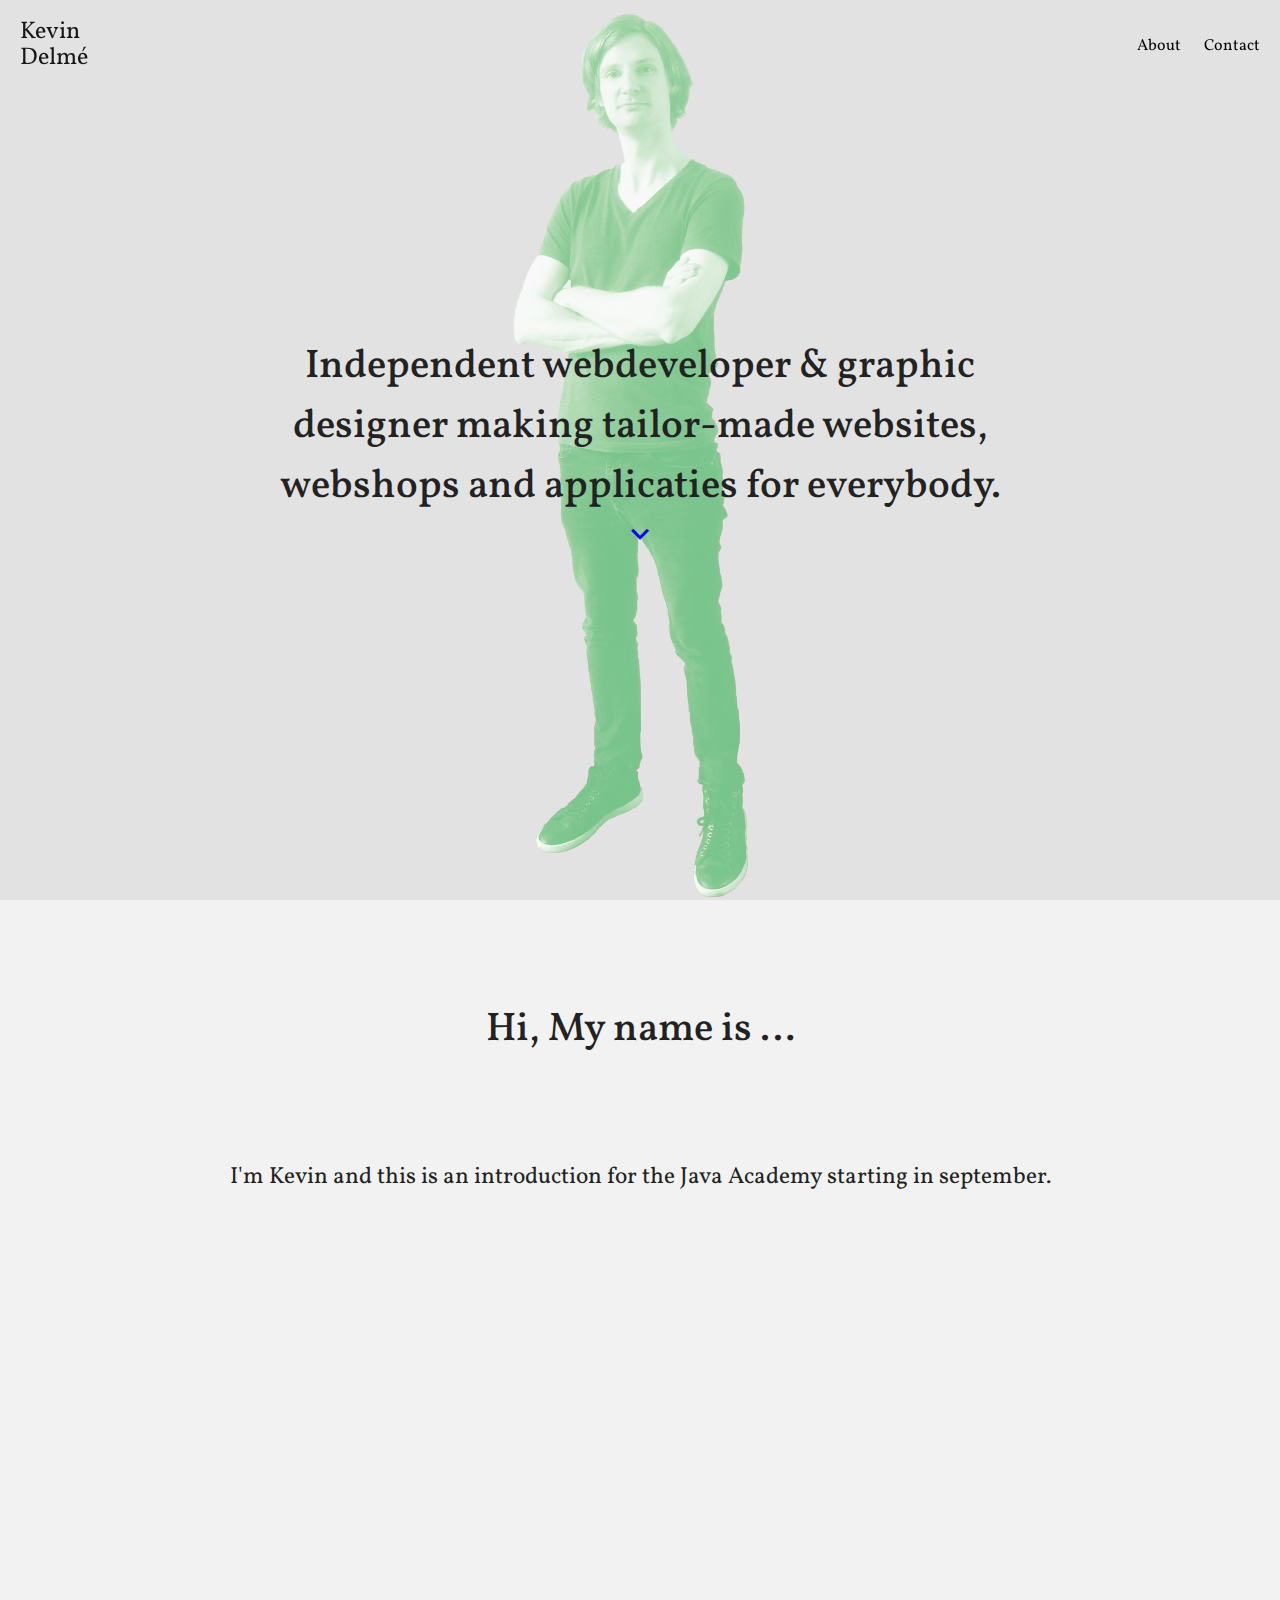
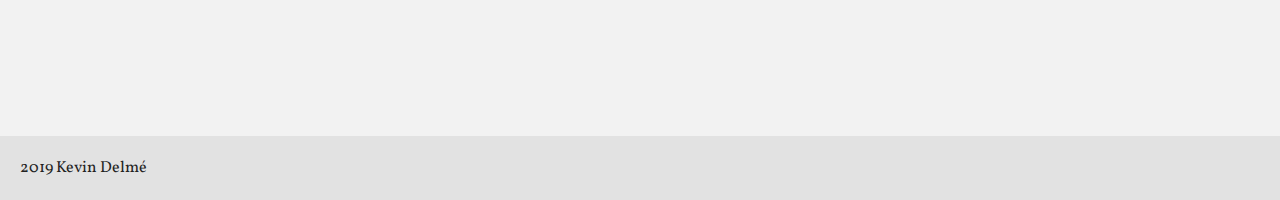
<file: index.html>
<!DOCTYPE html>
<html lang="en">

<head>
  <meta charset="UTF-8">
  <meta name="viewport" content="width=device-width, initial-scale=1.0">
  <meta http-equiv="X-UA-Compatible" content="ie=edge">
  <title>Kevin Delmé</title>
  <link href="https://fonts.googleapis.com/icon?family=Material+Icons" rel="stylesheet">
  <link href="https://fonts.googleapis.com/css?family=Vollkorn&display=swap" rel="stylesheet">
  <link rel="stylesheet" href="styles.css">
</head>

<body>
  <header class="site-header">
    <nav>
      <div class="site-brand"><a href="/">Kevin <br>Delmé</a></div>
      <ul>
        <li><a href="about.html">About</a></li>
        <li><a href="contact.html">Contact</a></li>
      </ul>
    </nav>
  </header>

  <div class="hero">
    <div class="hero-inner">
      <h1 class="hero-title">
        Independent webdeveloper &amp; graphic designer making tailor-made websites, webshops and applicaties for
        everybody.</h1>
      <a href="#content" class="page-scroller"><i class="material-icons md-36">keyboard_arrow_down</i></a>
    </div>
    <div class="bg-layers">
      <div class="bg-layer red"></div>
      <div class="bg-layer">
        <img src="images/green.png" alt="Kevin Delmé">
      </div>
    </div>
  </div>

  <main id="content" class="site-content" role="main">
    <section id="home" class="page home-page">

      <h1 style="margin-bottom: 100px;">Hi, My name is &hellip;</h1>
      <div class="h3 mb-4">
        <p>I'm Kevin and this is an introduction for the Java Academy starting in september.</p>
      </div>

    </section>
  </main>

  <footer>2019 Kevin Delmé</footer>
</body>

</html>
</file>
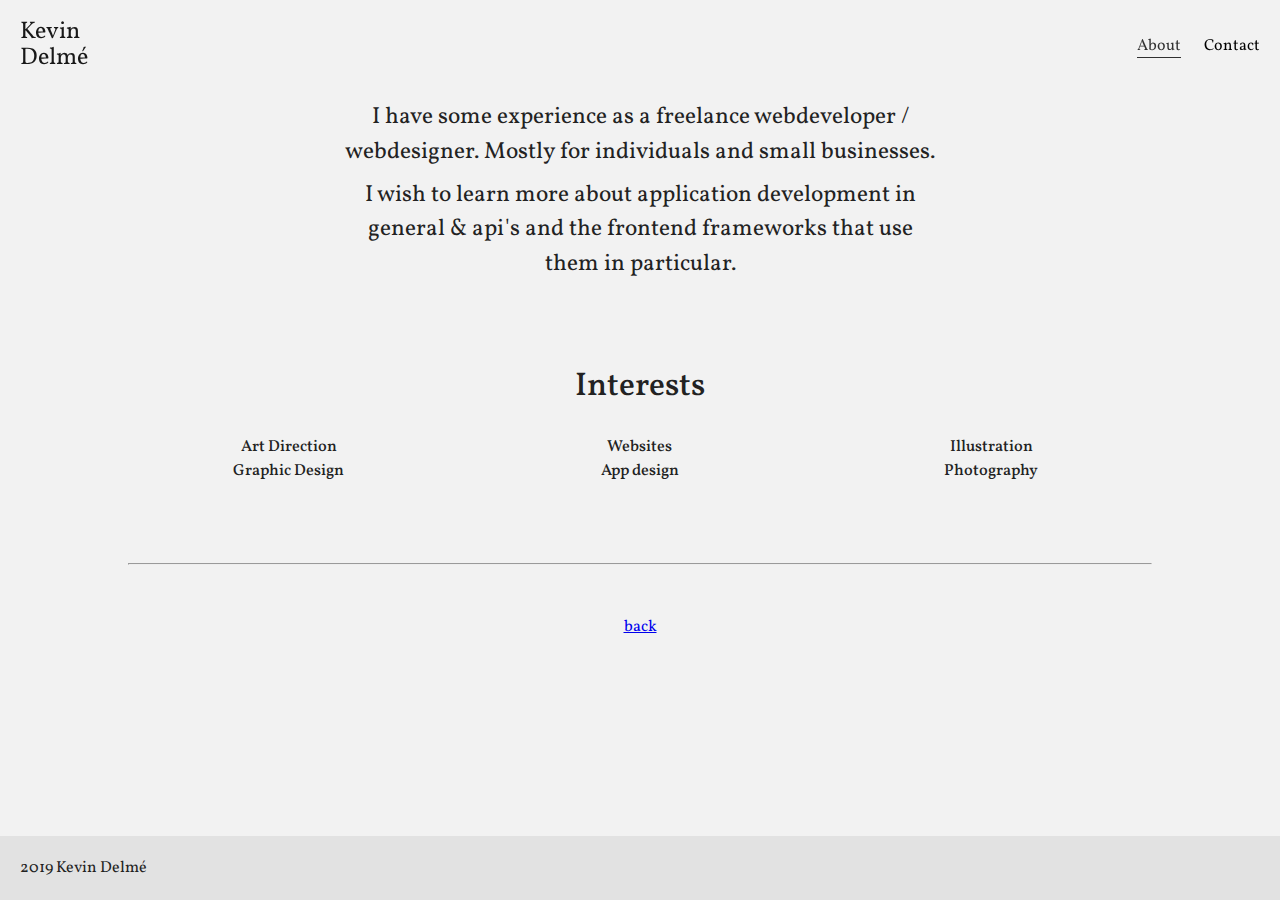
<file: about.html>
<!DOCTYPE html>
<html lang="en">

<head>
  <meta charset="UTF-8">
  <meta name="viewport" content="width=device-width, initial-scale=1.0">
  <meta http-equiv="X-UA-Compatible" content="ie=edge">
  <title>That</title>
  <link href="https://fonts.googleapis.com/icon?family=Material+Icons" rel="stylesheet">
  <link href="https://fonts.googleapis.com/css?family=Vollkorn&display=swap" rel="stylesheet">
  <link rel="stylesheet" href="styles.css">
</head>

<body>

  <header class="site-header">
    <nav>
      <div class="site-brand"><a href="/">Kevin <br>Delmé</a></div>
      <ul>
        <li class="active">About</li>
        <li><a href="contact.html">Contact</a></li>
      </ul>
    </nav>
  </header>

  <main id="content" class="site-content" role="main">
    <section id="about" class="page about-page">

      <div class="h3 mb-4" style="max-width: 600px; margin-left: auto; margin-right: auto;">
        <p>I have some experience as a freelance webdeveloper / webdesigner. Mostly for individuals and small
          businesses.
        </p>
        <p>I wish to learn more about application development in general &amp; api's and the frontend frameworks
          that use them in particular.</p>
      </div>
      <div class="mb-3">
        <h2>Interests</h2>
      </div>

      <div class="row mb-4">
        <div class="col-4">
          <h4>Art Direction</h4>
          <h4>Graphic Design</h4>
        </div>
        <div class="col-4">
          <h4>Websites</h4>
          <h4>App design</h4>
        </div>
        <div class="col-4">
          <h4>Illustration</h4>
          <h4>Photography</h4>
        </div>
      </div>

      <hr>

      <a href="/">back</a>

    </section>
  </main>

  <footer>2019 Kevin Delmé</footer>

</body>

</html>
</file>
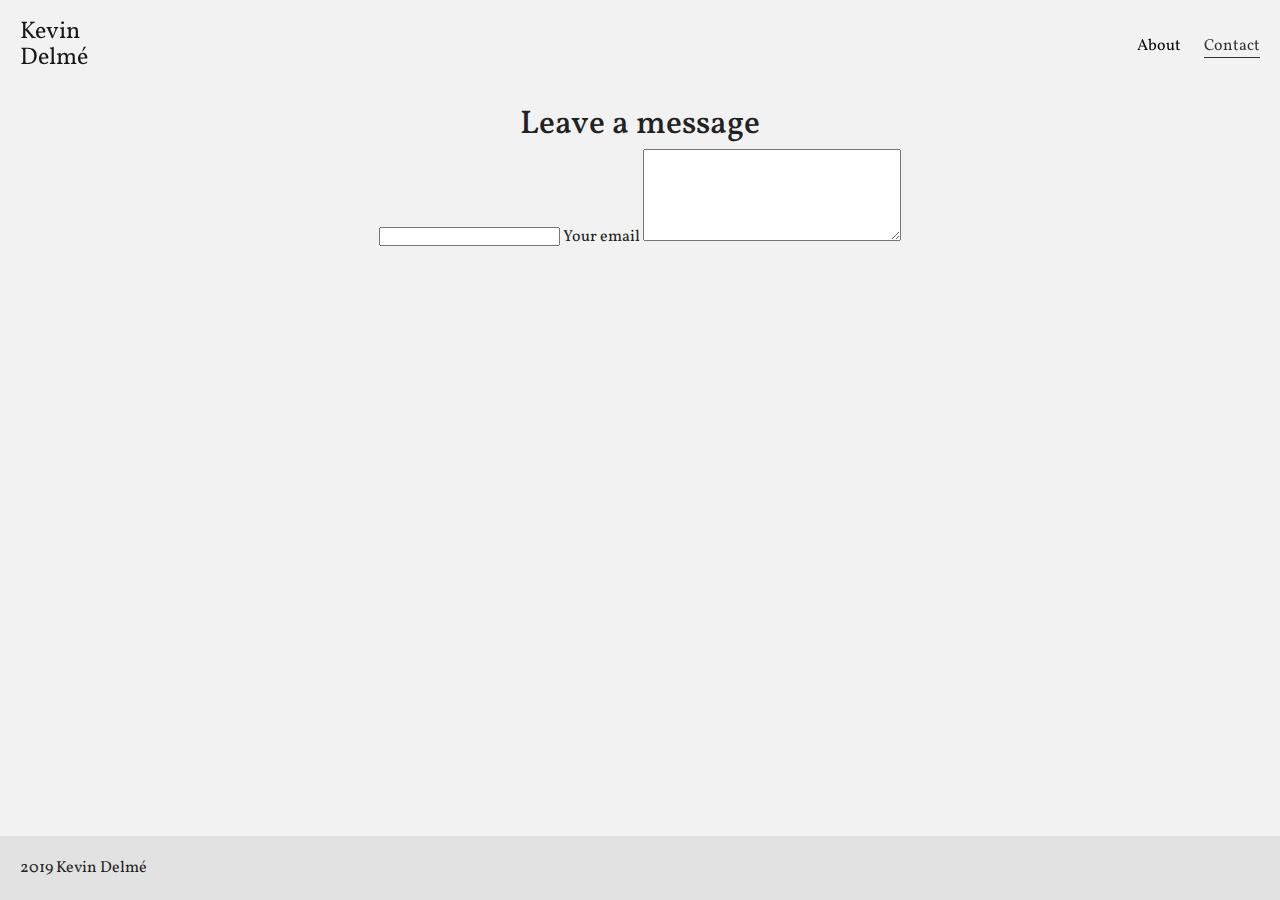
<file: contact.html>
<!DOCTYPE html>
<html lang="en">

<head>
  <meta charset="UTF-8">
  <meta name="viewport" content="width=device-width, initial-scale=1.0">
  <meta http-equiv="X-UA-Compatible" content="ie=edge">
  <title>Contact</title>
  <link href="https://fonts.googleapis.com/icon?family=Material+Icons" rel="stylesheet">
  <link href="https://fonts.googleapis.com/css?family=Vollkorn&display=swap" rel="stylesheet">
  <link rel="stylesheet" href="styles.css">
</head>

<body>

  <header class="site-header">
    <nav>
      <div class="site-brand"><a href="/">Kevin <br>Delmé</a></div>
      <ul>
        <li><a href="about.html">About</a></li>
        <li class="active">Contact</li>
      </ul>
    </nav>
  </header>

  <main id="content" class="site-content" role="main">
    <section id="contact" class="page contact-page">
      <div class="text-center pt-5 mb-md-3">
        <h2 class="block-title">Leave a message</h2>
        <form action="" method="get">
          <div>
            <input type="email" name="email" id="email">
            <label for="email">Your email</label>
            <textarea name="talktome" id="talktome" cols="30" rows="6"></textarea>
          </div>
        </form>
      </div>
    </section>
  </main>

  <footer>2019 Kevin Delmé</footer>
</body>

</html>
</file>
<file: styles.css>
* {
  box-sizing: border-box;
  padding: 0;
  margin: 0;
}

html,
body {
  height: 100%;
  scroll-behavior: smooth;
  /* <----- THE SECRET ---- */
}

body {
  background-color: #f2f2f2;
  color: #222;
  font-family: "Vollkorn", Times, serif;
  font-size: 16px;
  font-weight: normal;
  line-height: 1.5;
}

.row {
  display: -ms-flexbox;
  display: flex;
  -ms-flex-wrap: wrap;
  flex-wrap: wrap;
  margin-right: -15px;
  margin-left: -15px;
}

.col-4,
.col-6,
.col-12 {
  position: relative;
  width: 100%;
  padding-right: 15px;
  padding-left: 15px;
}

.col-4 {
  flex: 0 0 33.333333%;
  max-width: 33.333333%;
}

h1,
h2,
h3,
h4 {
  font-weight: 500;
}

p {
  margin-bottom: 0.5rem;
}

.mb-3 {
  margin-bottom: 1.5rem;
}

.mb-4 {
  margin-bottom: 5rem;
}

hr {
  margin: 50px 0;
}

.material-icons.md-36 {
  font-size: 36px;
}

/* header */
.site-header {
  position: fixed;
  padding: 20px;
  width: 100%;
  z-index: 10;
}

.site-header>nav {
  display: flex;
  align-items: center;
}

.site-brand>a {
  font-size: 1.5rem;
  font-weight: normal;
  line-height: 1;
  text-decoration: none;
  color: rgba(0, 0, 0, .9);
}

.site-brand>a:hover {
  color: rgba(0, 0, 0, .5);
}

.site-header ul {
  margin-left: auto;
}

.site-header ul li {
  display: inline;
  margin-left: 20px;
}

nav a,
nav a:hover,
nav a:focus, a:active { text-decoration: none; }

nav a { color: rgba(0, 0, 0, 1); }
nav a:hover { color: rgba(0, 0, 0, .5); }
nav a:focus, a:active { color: #222; }

nav li.active {
  color: rgba(0, 0, 0, .8);
  border-bottom: 1px solid rgba(0, 0, 0, .8);
}

/* Hero */
.hero {
  background-color: rgb(226, 226, 226);
  color: #222;
  height: 100vh;
  position: relative;
  padding-top: inherit;
  padding-bottom: inherit;
  text-align: center;
  font-size: 1.25rem;
  display: flex;
}

.hero-inner {
  display: flex;
  flex-direction: column;
  justify-content: center;
  z-index: 2;
}

.hero-inner>* {
  width: 50px;
  margin: 0 auto;
}

.hero-title {
  font-weight: 500;
  width: 75%;
}

.bg-layers,
.bg-layer {
  display: block;
  position: absolute;
  top: 0;
  left: 0;
  right: 0;
  bottom: 0;
  z-index: 1;
}

.bg-layer>img {
  height: 100%;
}

.red {
  background: url(images/red.png) center no-repeat;
  background-attachment: fixed;
  -webkit-background-size: contain;
  background-size: contain;
}

/* Content */
.site-content {
  margin: 0 auto;
  padding: 100px 0;
  text-align: center;
  max-width: 80%;
}

.page {
  min-height: calc(100vh - 264px);
}

/* Forms */
.my-form {
  max-width: 500px;
  margin: 0 auto;
  text-align: left;
}

.form-row {
  margin-bottom: 40px;
  display: flex;
  justify-content: flex-start;
  flex-direction: column;
  flex-wrap: wrap;
}

.form-row input[type='email'] {
  background-color: #FFFFFF;
  border: 1px solid #D6D9DC;
  border-radius: 3px;
  width: 100%;
  padding: 7px;
  font-size: 14px;
}

.form-row label {
  margin-bottom: 15px;
}

.form-row textarea {
  font-family: "Helvetica", "Arial", sans-serif;
  font-size: 14px;

  border: 1px solid #D6D9DC;
  border-radius: 3px;

  min-height: 200px;
  margin-bottom: 10px;
  padding: 7px;
}

.form-row .instructions {
  color: #999999;
  font-size: 14px;
  margin-bottom: 30px;
}

.form-row input[type='email']:invalid {
  border: 1px solid #D55C5F;
  color: #D55C5F;
  box-shadow: none;  /* Remove default red glow in Firefox */
}

.form-row button {
  font-size: 16px;
  color: #222;
  background-color: #e2e2e2;
  border: none;
  padding: 14px 50px;
  margin: 0 auto;
  cursor: pointer;
}

.form-row button:hover {
  background-color: #e4e4e4;
}

.form-row button:active {
  background-color: #e8e8e8;
}

/* Footer */
footer {
  background: #e2e2e2;
  padding: 20px;
  height: 64px;
}




/* Media queries */
@media only screen and (min-width: 900px) {

  h1,
  .h1 {
    font-size: 2.5rem;
  }

  h2,
  .h2 {
    font-size: 2.05rem;
  }

  h3,
  .h3 {
    font-size: 1.45rem;
  }

  .hero-title {
    font-size: 2.5rem;
    width: 60%;
  }

  .form-row {
    flex-direction: row;
    align-items: flex-start;
    margin-bottom: 20px;
  }

  .form-row input[type='email'],
  .form-row textarea {
    width: 250px;
    height: initial;
  }

  .form-row label {
    text-align: right;
    width: 120px;
    margin-top: 7px;
    padding-right: 20px;
  }

  .form-row .instructions {
    margin-left: 120px;
  }
}
</file>
